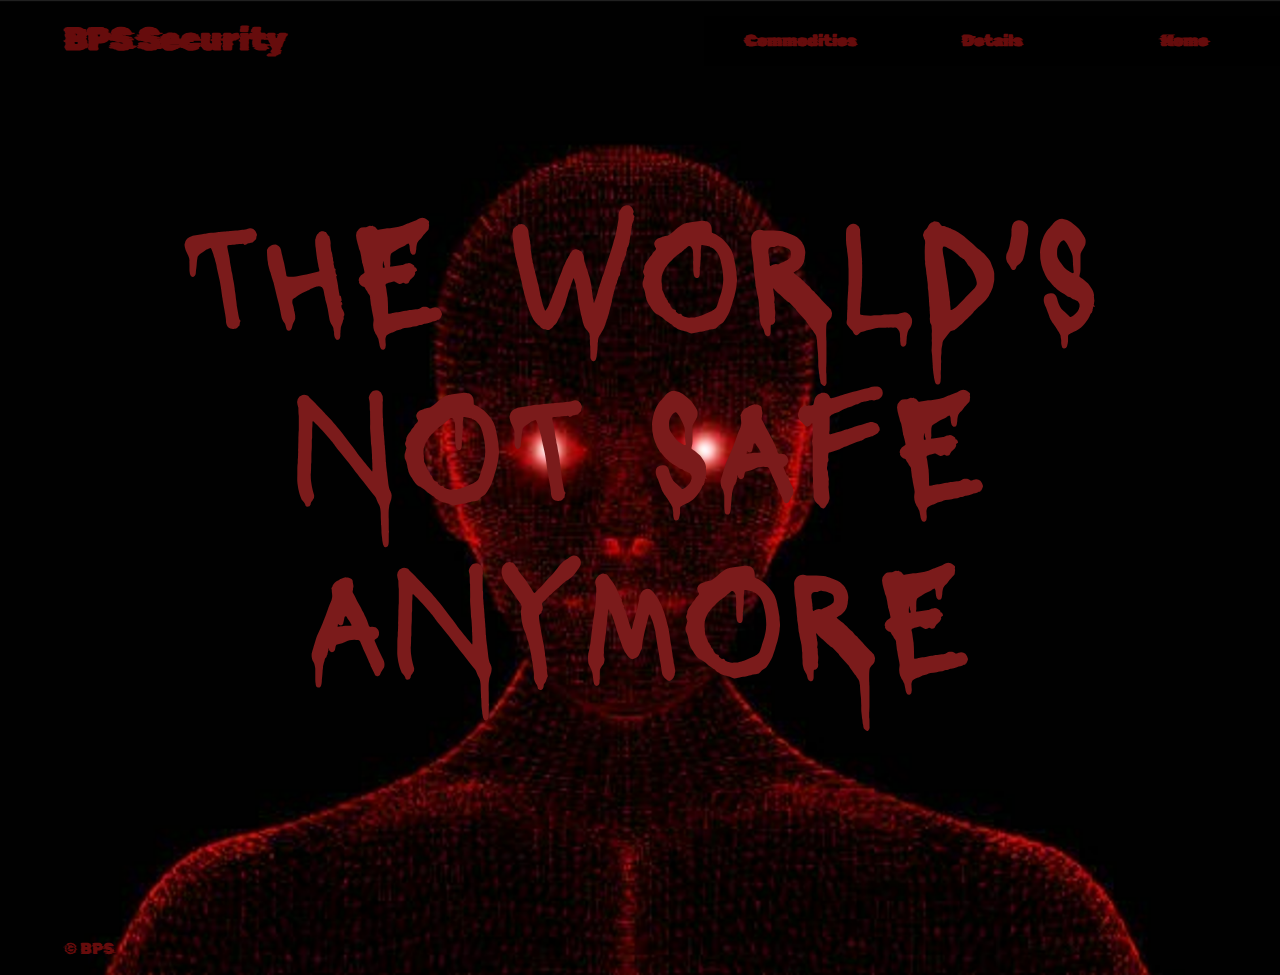
<file: BPS/index.html>
<!DOCTYPE html>
<html lang="en">

<head>
    <meta charset="UTF-8">
    <meta http-equiv="X-UA-Compatible" content="IE=edge">
    <meta name="viewport" content="width=device-width, initial-scale=1.0">
    <title>BPS Security</title>
    <link rel="stylesheet" href="css/normalize.css">
    <link rel="stylesheet" href="css/style.css">
    <link rel="stylesheet" href="css/home.css">

    <link href="https://fonts.googleapis.com/css2?family=Changa:wght@300&display=swap" rel="stylesheet">
    <link href="https://fonts.googleapis.com/css2?family=Rubik+Glitch&display=swap" rel="stylesheet">
    <link href="https://fonts.googleapis.com/css2?family=Syne+Mono&display=swap" rel="stylesheet">
    <link href="https://fonts.googleapis.com/css2?family=Lacquer&family=Metal+Mania&family=Ravi+Prakash&family=Turret+Road:wght@200&display=swap" rel="stylesheet">
</head>

<body>
    <header>
        <h1>BPS Security</h1>
    </header>
    <nav>
        <ul>
            <li><a href="index.html">Home</a></li>
            <li><a href="info.html">Details</a></li>
            <li><a href="products.html">Commodities</a></li>
        </ul>
    </nav>
    <main>
        <section>
            <h2>THE WORLD'S NOT SAFE ANYMORE</h2>
        </section>
    </main>
    <footer>
        <p>&copy; BPS</p>
    </footer>
</body>

</html>
</file>
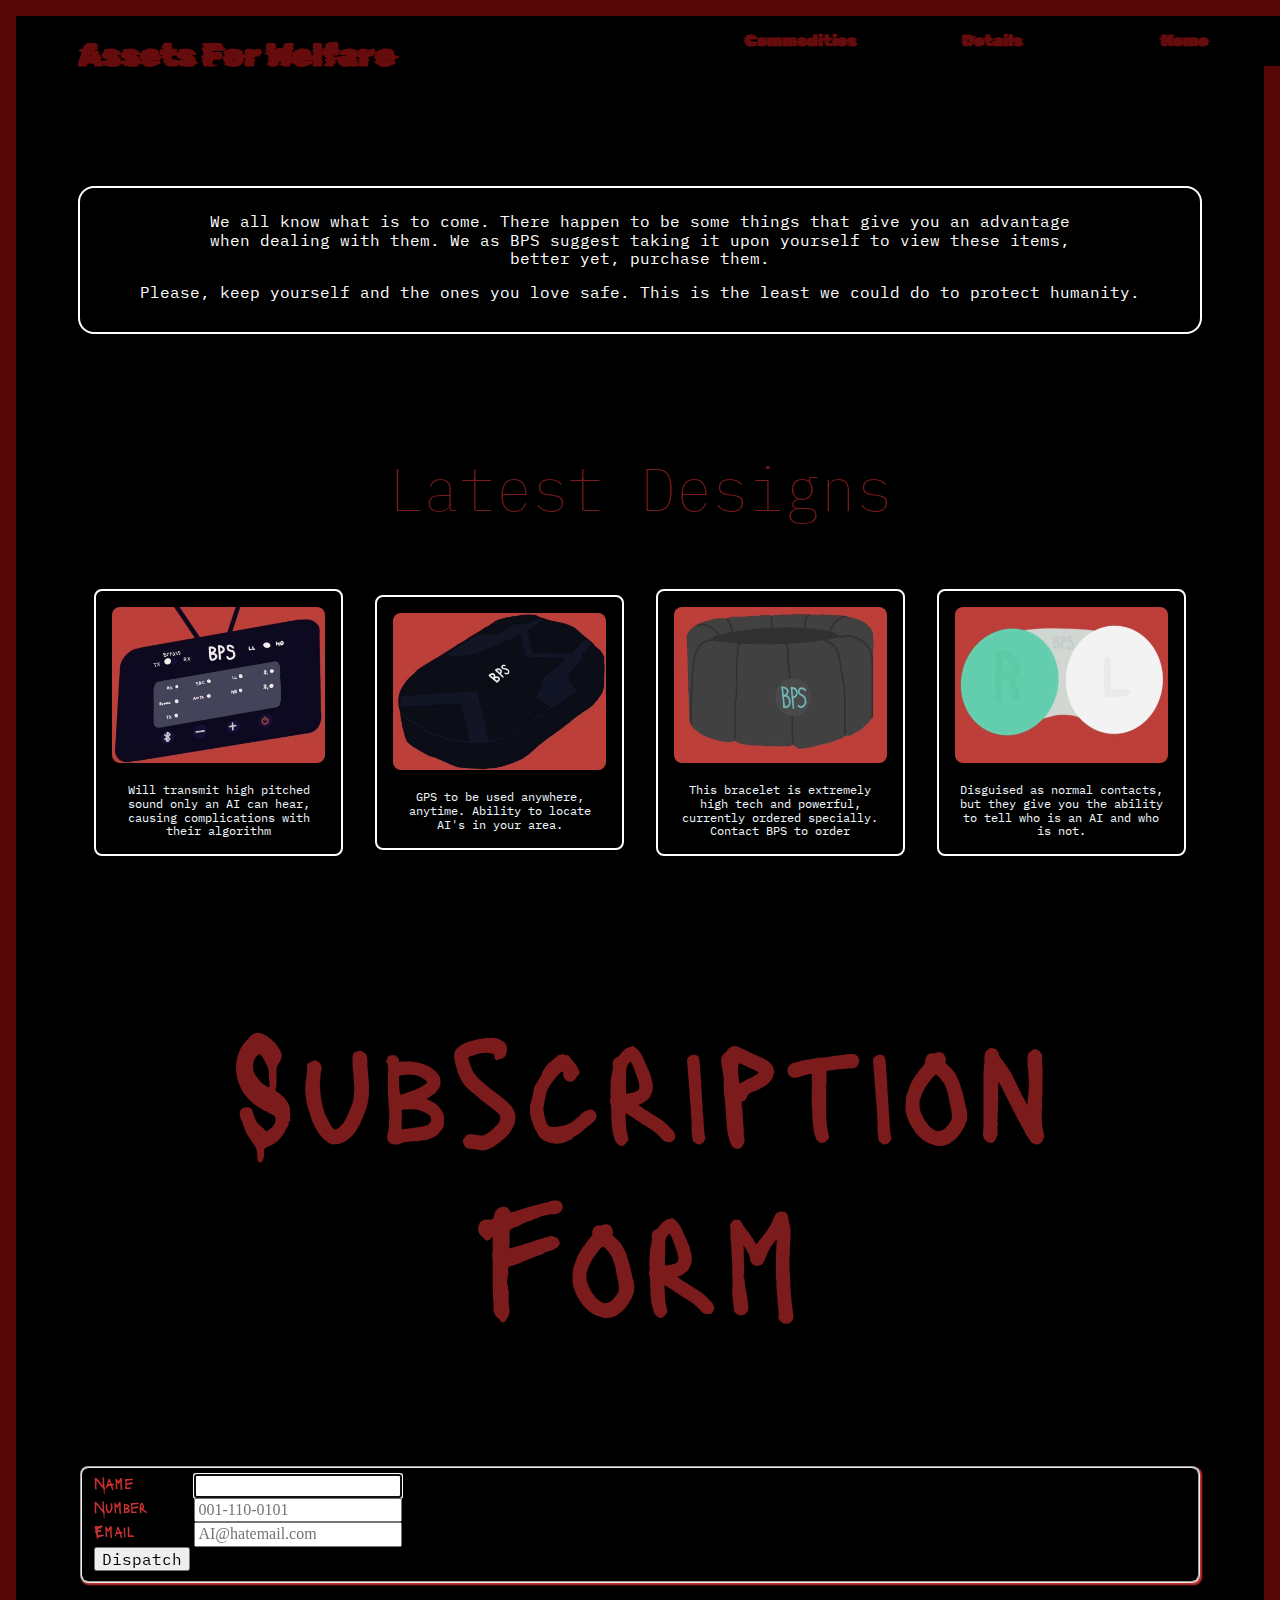
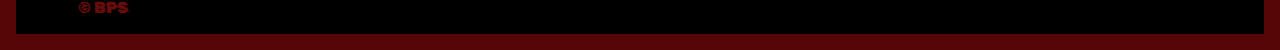
<file: BPS/products.html>
<!DOCTYPE html>
<html lang="en">

<head>
    <meta charset="UTF-8">
    <meta http-equiv="X-UA-Compatible" content="IE=edge">
    <meta name="viewport" content="width=device-width, initial-scale=1.0">
    <title>BPS Security</title>
    <link rel="stylesheet" href="css/normalize.css">
    <link rel="stylesheet" href="css/style.css">
    <link rel="stylesheet" href="css/products.css">
    <link href="https://fonts.googleapis.com/css2?family=Changa:wght@300&display=swap" rel="stylesheet">
    <link href="https://fonts.googleapis.com/css2?family=Rubik+Glitch&display=swap" rel="stylesheet">
    <link href="https://fonts.googleapis.com/css2?family=Syne+Mono&display=swap" rel="stylesheet">
    <link
        href="https://fonts.googleapis.com/css2?family=Lacquer&family=Metal+Mania&family=Ravi+Prakash&family=Turret+Road:wght@200&display=swap"
        rel="stylesheet">
    <link href="https://fonts.googleapis.com/css2?family=IBM+Plex+Mono:ital,wght@1,300&display=swap" rel="stylesheet">
</head>

<body>
    <header>
        <h1>Assets For Welfare</h1>
    </header>
    <nav>
        <ul>
            <li><a href="../index.html">Home</a></li>
            <li><a href="../info.html">Details</a></li>
            <li><a href="products.html">Commodities</a></li>
        </ul>
    </nav>
    <main>
        <div id="products-info">
            <p>We all know what is to come. There happen to be some things that give you an advantage
                <br>when dealing with them. We as BPS suggest taking it upon yourself to view these items,
                <br> better yet, purchase them.
            </p>
            <p> Please, keep yourself and the ones you love safe. This is the least we could do to protect humanity.</p>
        </div>
        <section>
            <h2 id="products-heading">Latest Designs</h2>
        </section>
        <div id="products-section">
            <figure>
                <picture>
                    <source media="(min-width: 600px)" srcset="images/home_product.jpg">
                    <img src="images/home_product.jpg" alt="High pitched sound device" id="products-home">
                </picture>
                <figcaption>Will transmit high pitched sound only an AI can hear, causing complications with their algorithm</figcaption>
            </figure>
            <figure>
                <picture>
                    <source media="(min-width: 600px)" srcset="images/gps_thing.jpg">
                    <img src="images/gps_thing.jpg" alt="GPS device" id="products-gps">
                </picture>
                <figcaption>GPS to be used anywhere, anytime. Ability to locate AI's in your area.</figcaption>
            </figure>
            <figure>
                <picture>
                    <source media="(min-width: 600px)" srcset="images/bracelet.jpg">
                    <img src="images/bracelet.jpg" alt="protective bracelet" id="products-bracelet">
                </picture>
                <figcaption>This bracelet is extremely high tech and powerful, currently ordered specially. Contact BPS to order</figcaption>
            </figure>
            <figure>
                <picture>
                    <source media="(min-width: 600px)" srcset="images/contacts.jpg">
                    <img src="images/contacts.jpg" alt="disguised contacts" id="products-contacts">
                </picture>
                <figcaption>Disguised as normal contacts, but they give you the ability to tell who is an AI and who is not.</figcaption>
            </figure>
        </div>
        <form method="post" enctype="multipart/form-data" id="subscription-form">
            <div id="subscription-info">
                <h2 id="form-heading">Subscription Form</h2>
                <fieldset>
                    <div class="form-row">
                        <label for="firstName">Name</label>
                        <input type="text" maxlength="250" required autofocus name="firstName" id="firstName">
                    </div>
                    <div class="form-row">
                        <label for="phone">Number</label>
                        <input type="tel" name="phone" id="phone" placeholder="001-110-0101">
                    </div>
                    <div class="form-row">
                        <label for="email">Email</label>
                        <input type="text" name="email" id="email" placeholder="AI@hatemail.com">
                    </div>
                    <div id="submit-div">
                        <input type="submit" value="Dispatch">
                    </div>
                </fieldset>
            </div>
        </form>
    </main>
    <footer>
        <p>&copy; BPS</p>
    </footer>
</body>

</html>
</file>
<file: BPS/css/style.css>
body {
    width: 90%;
    margin: 0 auto;
    background-color: #000000;
}

header {
    font-family: "Rubik Glitch", cursive;
    color: #660c0c;
}

li a {
    display: inline-block;
}

nav {
    position: absolute;
    top: 0;
    right: 0;
    font-family: "Rubik Glitch", cursive;
}

nav ul {
    list-style-type: none;
}

nav ul li {
    float: right;
}

nav ul li a {
    display: inline-block;
    width: 10em;
    padding: 1em;
    text-align: center;
    text-decoration: none;
    font-weight: bold;
    color: #660c0c;
    background-color: #000000;
}

nav ul li a:hover {
    background-color: #660c0c;
    color: rgb(0, 0, 0);
}

h2 {
    font-family: "Lacquer", cursive;
    color: rgb(123, 27, 27);
    font-size: 150px;
    text-align: center;
    font-weight: lighter;
}

#form-info {
    position: static;
    font-size: 16px;
    margin-top: 18em;
}

fieldset {
    border-radius: 0.5em;
    box-shadow: 0.1em 0.1em 0.1em rgb(206, 50, 50);
}

label {
    color: rgb(205, 51, 51);
    font-family: "Lacquer", cursive;
    display: inline-block;
}

.form-row label {
    display: inline-block;
    width: 6em;
    vertical-align: top;
}

#submit-div {
    font-family: "IBM Plex Mono", monospace;
}

#video-section {
    text-align: center;
    margin-top: 10em;
}

video {
    width: 60em;
    height: 40em;
    border: 10px solid #9a2b2b;
    border-radius: 0.5em;
}

#video-section h2 {
    text-align: center;
    font-size: 45px;
}

#products-home {
    max-width: 18em;
    max-height: 18em;
}

#products-gps {
    max-width: 18em;
    max-height: 18em;
}

#products-contacts {
    max-width: 18em;
    max-height: 18em;
}

#products-bracelet {
    max-width: 18em;
    max-height: 18em;
}

figcaption {
    color: aliceblue;
    font-family: "IBM Plex Mono", monospace;
    font-size: 12px;
    text-align: center;
}

#products-display {
    display: grid;
    grid-template-columns: 1fr 1fr 1fr 1fr;
    justify-content: center;
    align-items: baseline;
    margin-top: 15em;
}

#products-heading {
    font-family: "IBM Plex Mono", monospace;
    font-size: 60px;
    position: relative;
    margin-top: 2em;
}

table {
    width: 95em;
    position: sticky;
    margin-top: 12em;
}

table th,
td {
    border: 1px solid rgb(0, 0, 0);
    font-family: "IBM Plex Mono", monospace;
}

table caption {
    font-size: 1.5em;
    color: white;
}

table th {
    color: black;
    background-color: rgb(205, 51, 51);
}

table tr td:nth-child(4) {
    text-align: right;
}

table tr:nth-child(odd) {
    background-color: white;
}

table tr:nth-child(even) {
    background-color: rgb(205, 51, 51);
}

footer {
    font-family: "Rubik Glitch", cursive;
    color: #660c0c;
}

@media screen and (max-width: 600px) {
    body {
        width: 90%;
        margin: 0 auto;
    }
    
    h1 {
        width: 50%;
    }

    h2 {
        width: 90%;
        font-family: "Lacquer", cursive;
        color: rgb(205, 51, 51);
        font-size: 80px;
        text-align: center;
        font-weight: lighter;
    }

    table {
        width: 10%;
    } 

    #products-display {
        width: 100%;
        height: 100%;
        display: flex;
        flex-wrap: wrap;
    }

    #products-heading {
        text-align: center;
    }

    label,
    input[type="text"], input[type="tel"] {
        display: inline-block;
    }

    .form-row {
        display: inline-block;
    }

    textarea {
        width: 50%;
        height: 5em;
    }

    #video-section h2 {
        position: relative;
        margin-top: 12em;
    }

    video {
        width: 60%;
        height: 60%;
        margin-top: 18em;
    }
}
</file>
<file: BPS/css/home.css>
body{
    background-image: url(../images/im.png);
    background-size: 1300px 980px;
    background-repeat: no-repeat;
    background-position: center;
}


footer p{
  position: static;
  margin-top:15em ;
}

@media screen and (max-width: 600px) {
    nav{
        width: 50%;
    }
}
</file>
<file: BPS/css/products.css>
html {
    border: 16px solid #560606;
}

#products-info {
    color: white;
    font-family: "IBM Plex Mono", monospace;
    font-size: 16px;
    text-align: center;
    position: static;
    margin-top: 7em;
    border: 2px double white;
    border-radius: 1em;
    padding: 0.5em;
    height: 8em;
}

#products-section {
    display: flex;
    flex-wrap: wrap;
    justify-content: space-around;
    align-items: center;
    margin-top: 2em;
}

#products-section figure {
    text-align: center;
    border: 2px solid white;
    border-radius: 0.5em;
    padding: 1em;
    margin: 1em;
    box-sizing: border-box;
    flex: 1 1 calc(25% - 2em);
    max-width: 20em;
}

#products-section img {
    max-width: 100%;
    border-radius: 0.5em;
    margin-bottom: 1em;
}

@media screen and (max-width: 600px) {
    #products-info {
        border: none;
    }
    
    #products-section {
        flex-direction: column;
        align-items: stretch;
    }

    #products-section figure {
        max-width: 100%;
        flex: 1 1 auto;
    }
}
</file>
